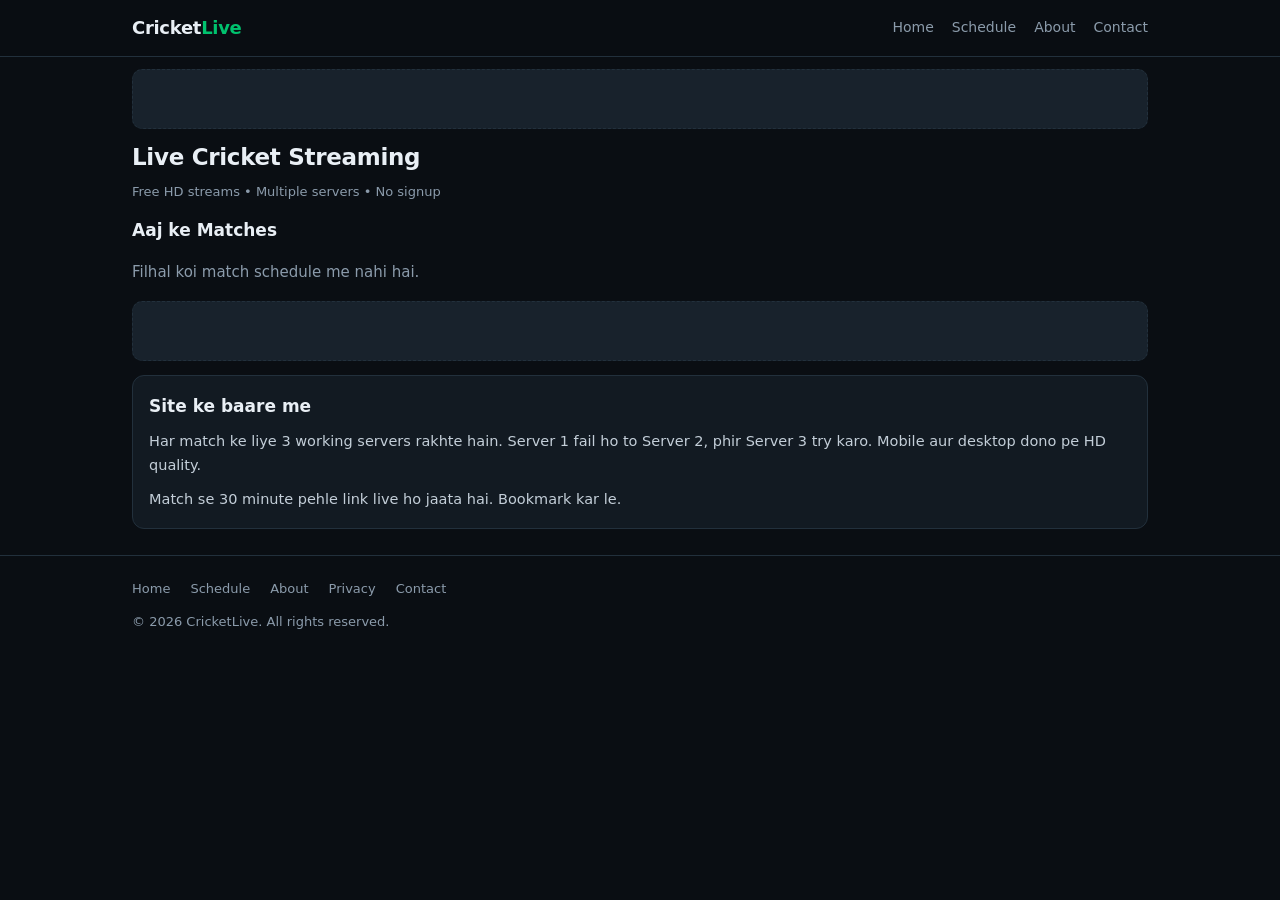
<file: index.html>
<!DOCTYPE html>
<html lang="en">
<head>
<meta charset="utf-8">
<meta name="viewport" content="width=device-width,initial-scale=1">
<title>Cricket Live Streaming HD — Free Online</title>
<meta name="description" content="Watch live cricket streaming free in HD. Full schedule, match previews and multiple working servers.">
<link rel="canonical" href="https://YOURDOMAIN.com/">
<meta property="og:title" content="Cricket Live Streaming HD — Free">
<meta property="og:type" content="website">
<link rel="stylesheet" href="/css/style.css">
</head>
<body>

<header>
  <div class="wrap nav">
    <a class="logo" href="/">Cricket<span>Live</span></a>
    <button class="burger" aria-label="Menu">&#9776;</button>
    <ul>
      <li><a href="/">Home</a></li>
      <li><a href="/schedule.html">Schedule</a></li>
      <li><a href="/about.html">About</a></li>
      <li><a href="/contact.html">Contact</a></li>
    </ul>
  </div>
</header>

<main class="wrap">

  <div class="ad ad-h">
    <script type="text/javascript">
      atOptions = {
        'key' : 'f9ae7344304cd327fd84a422ebbae364',
        'format' : 'iframe',
        'height' : 60,
        'width' : 468,
        'params' : {}
      };
    </script>
    <script type="text/javascript" src="https://czernik.org/22/f9ae7344304cd327fd84a422ebbae364"></script>
  </div>

  <h1>Live Cricket Streaming</h1>
  <p class="meta">Free HD streams • Multiple servers • No signup</p>

  <h2>Aaj ke Matches</h2>
  <div class="grid" data-matches="upcoming"></div>

  <div class="ad ad-h">
    <script type="text/javascript">
      atOptions = {
        'key' : 'f9ae7344304cd327fd84a422ebbae364',
        'format' : 'iframe',
        'height' : 60,
        'width' : 468,
        'params' : {}
      };
    </script>
    <script type="text/javascript" src="https://czernik.org/22/f9ae7344304cd327fd84a422ebbae364"></script>
  </div>

  <div class="card">
    <h2>Site ke baare me</h2>
    <p>Har match ke liye 3 working servers rakhte hain. Server 1 fail ho to Server 2, phir Server 3 try karo. Mobile aur desktop dono pe HD quality.</p>
    <p>Match se 30 minute pehle link live ho jaata hai. Bookmark kar le.</p>
  </div>

</main>

<footer>
  <div class="wrap">
    <div class="fgrid">
      <a href="/">Home</a>
      <a href="/schedule.html">Schedule</a>
      <a href="/about.html">About</a>
      <a href="/privacy.html">Privacy</a>
      <a href="/contact.html">Contact</a>
    </div>
    <div>&copy; <span id="yr"></span> CricketLive. All rights reserved.</div>
  </div>
</footer>

<div class="ad ad-anchor">
  <script type="text/javascript">
    atOptions = {
      'key' : 'f9ae7344304cd327fd84a422ebbae364',
      'format' : 'iframe',
      'height' : 60,
      'width' : 468,
      'params' : {}
    };
  </script>
  <script type="text/javascript" src="https://czernik.org/22/f9ae7344304cd327fd84a422ebbae364"></script>
</div>

<script>document.getElementById('yr').textContent = new Date().getFullYear();</script>
<script src="/data/matches.js"></script>
<script src="/js/ads.js"></script>
<script src="/js/site.js"></script>
</body>
</html>
</file>
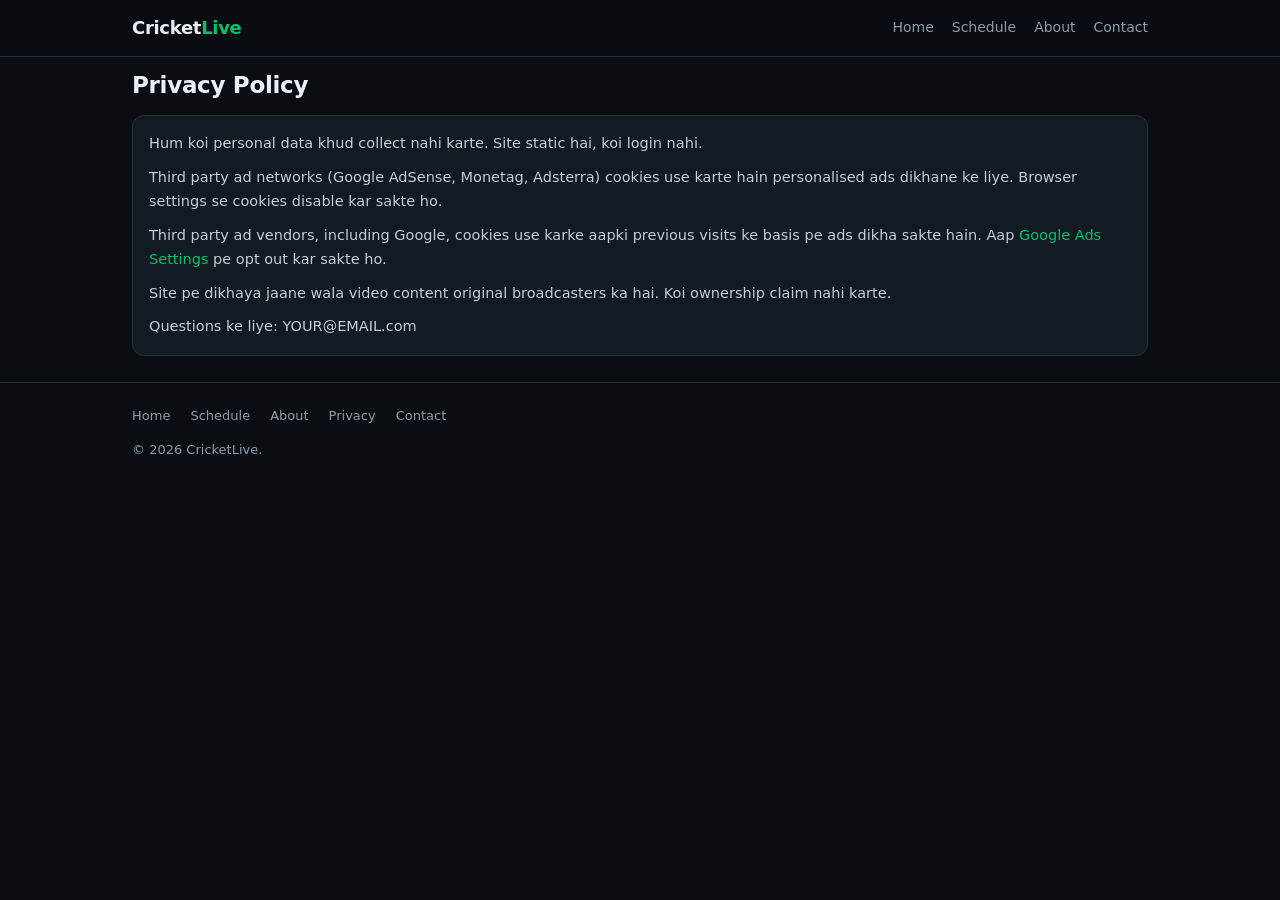
<file: about.html>
<!DOCTYPE html>
<html lang="en">
<head>
<meta charset="utf-8">
<meta name="viewport" content="width=device-width,initial-scale=1">
<title>Privacy Policy</title>
<meta name="description" content="Privacy policy of CricketLive.">
<link rel="stylesheet" href="/css/style.css">
</head>
<body>
<header><div class="wrap nav">
  <a class="logo" href="/">Cricket<span>Live</span></a>
  <button class="burger">&#9776;</button>
  <ul><li><a href="/">Home</a></li><li><a href="/schedule.html">Schedule</a></li><li><a href="/about.html">About</a></li><li><a href="/contact.html">Contact</a></li></ul>
</div></header>

<main class="wrap">
  <h1>Privacy Policy</h1>
  <div class="card">
    <p>Hum koi personal data khud collect nahi karte. Site static hai, koi login nahi.</p>
    <p>Third party ad networks (Google AdSense, Monetag, Adsterra) cookies use karte hain personalised ads dikhane ke liye. Browser settings se cookies disable kar sakte ho.</p>
    <p>Third party ad vendors, including Google, cookies use karke aapki previous visits ke basis pe ads dikha sakte hain. Aap <a href="https://www.google.com/settings/ads" style="color:#00c26e">Google Ads Settings</a> pe opt out kar sakte ho.</p>
    <p>Site pe dikhaya jaane wala video content original broadcasters ka hai. Koi ownership claim nahi karte.</p>
    <p>Questions ke liye: YOUR@EMAIL.com</p>
  </div>
</main>

<footer><div class="wrap">
  <div class="fgrid"><a href="/">Home</a><a href="/schedule.html">Schedule</a><a href="/about.html">About</a><a href="/privacy.html">Privacy</a><a href="/contact.html">Contact</a></div>
  <div>&copy; <span id="yr"></span> CricketLive.</div>
</div></footer>

<script>document.getElementById('yr').textContent = new Date().getFullYear();</script>
<script src="/js/ads.js"></script>
</body>
</html>
</file>
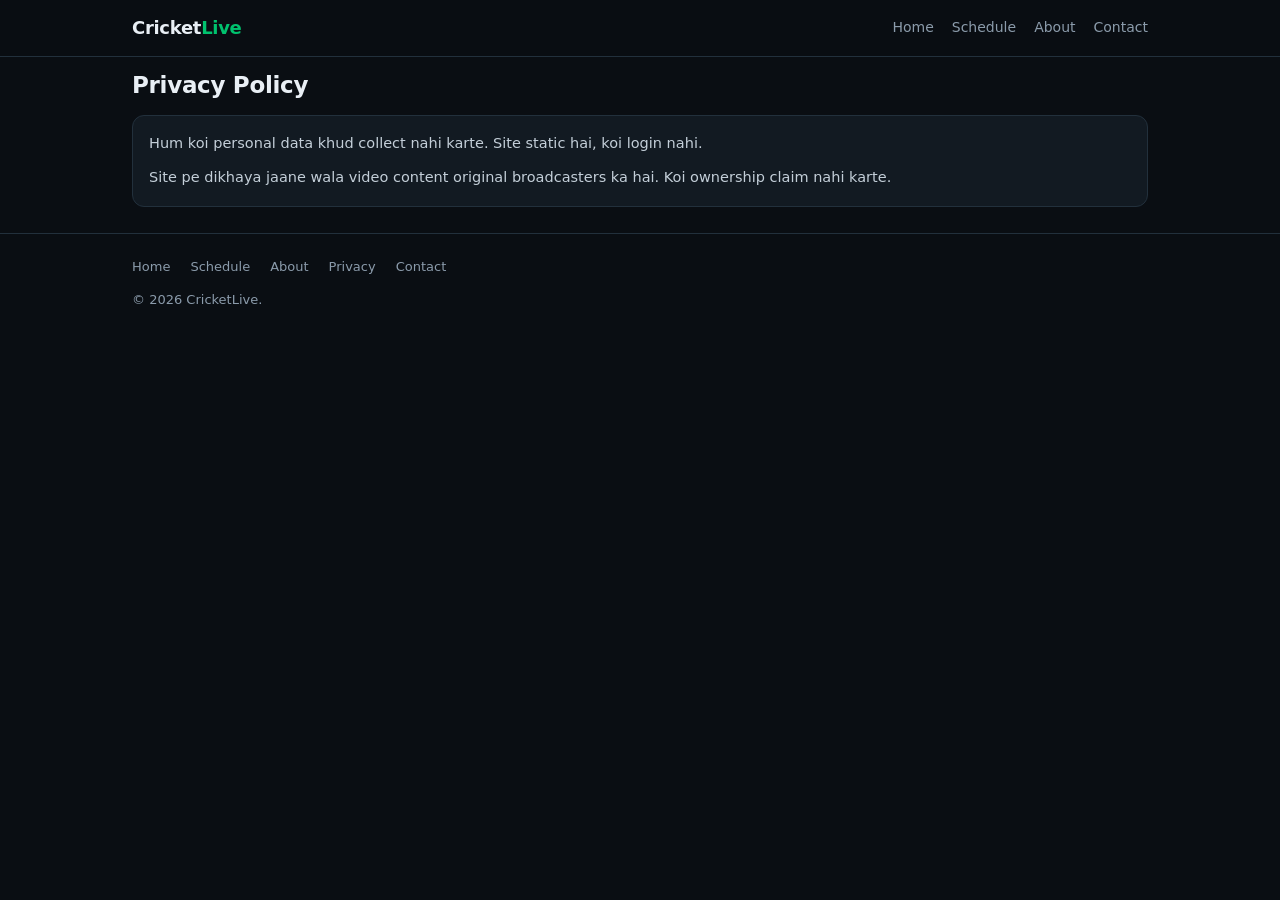
<file: privacy.html>
<!DOCTYPE html>
<html lang="en">
<head>
<meta charset="utf-8">
<meta name="viewport" content="width=device-width,initial-scale=1">
<title>Privacy Policy</title>
<meta name="description" content="Privacy policy of CricketLive.">
<link rel="stylesheet" href="/css/style.css">
</head>
<body>
<header><div class="wrap nav">
  <a class="logo" href="/">Cricket<span>Live</span></a>
  <button class="burger">&#9776;</button>
  <ul><li><a href="/">Home</a></li><li><a href="/schedule.html">Schedule</a></li><li><a href="/about.html">About</a></li><li><a href="/contact.html">Contact</a></li></ul>
</div></header>

<main class="wrap">
  <h1>Privacy Policy</h1>
  <div class="card">
    <p>Hum koi personal data khud collect nahi karte. Site static hai, koi login nahi.</p>
   
    <p>Site pe dikhaya jaane wala video content original broadcasters ka hai. Koi ownership claim nahi karte.</p>
   
  </div>
</main>

<footer><div class="wrap">
  <div class="fgrid"><a href="/">Home</a><a href="/schedule.html">Schedule</a><a href="/about.html">About</a><a href="/privacy.html">Privacy</a><a href="/contact.html">Contact</a></div>
  <div>&copy; <span id="yr"></span> CricketLive.</div>
</div></footer>

<script>document.getElementById('yr').textContent = new Date().getFullYear();</script>
<script src="/js/ads.js"></script>
</body>
</html>
</file>
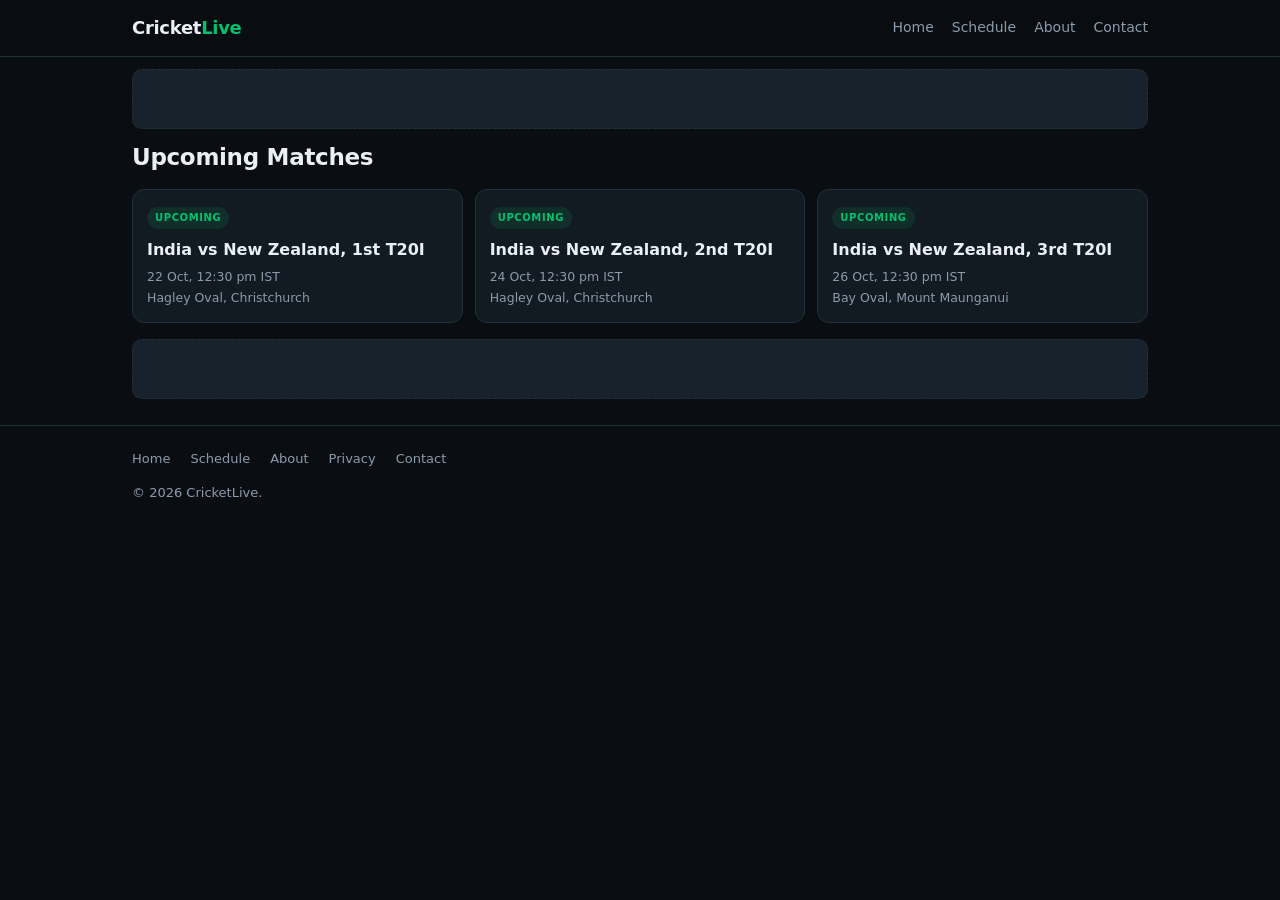
<file: schedule.html>
<!DOCTYPE html>
<html lang="en">
<head>
<meta charset="utf-8">
<meta name="viewport" content="width=device-width,initial-scale=1">
<title>Cricket Match Schedule — Upcoming Live Matches</title>
<meta name="description" content="Full upcoming cricket match schedule with start times in IST and live streaming links.">
<link rel="canonical" href="https://YOURDOMAIN.com/schedule.html">
<link rel="stylesheet" href="/css/style.css">
</head>
<body>
<header><div class="wrap nav">
  <a class="logo" href="/">Cricket<span>Live</span></a>
  <button class="burger">&#9776;</button>
  <ul><li><a href="/">Home</a></li><li><a href="/schedule.html">Schedule</a></li><li><a href="/about.html">About</a></li><li><a href="/contact.html">Contact</a></li></ul>
</div></header>

<main class="wrap">
  <div class="ad ad-h">
    <script type="text/javascript">
      atOptions = {
        'key' : 'f9ae7344304cd327fd84a422ebbae364',
        'format' : 'iframe',
        'height' : 60,
        'width' : 468,
        'params' : {}
      };
    </script>
    <script type="text/javascript" src="https://czernik.org/22/f9ae7344304cd327fd84a422ebbae364"></script>
  </div>
  <h1>Upcoming Matches</h1>
  <div class="grid" data-matches="all"></div>
  <div class="ad ad-h">
    <script type="text/javascript">
      atOptions = {
        'key' : 'f9ae7344304cd327fd84a422ebbae364',
        'format' : 'iframe',
        'height' : 60,
        'width' : 468,
        'params' : {}
      };
    </script>
    <script type="text/javascript" src="https://czernik.org/22/f9ae7344304cd327fd84a422ebbae364"></script>
  </div>
</main>

<footer><div class="wrap">
  <div class="fgrid"><a href="/">Home</a><a href="/schedule.html">Schedule</a><a href="/about.html">About</a><a href="/privacy.html">Privacy</a><a href="/contact.html">Contact</a></div>
  <div>&copy; <span id="yr"></span> CricketLive.</div>
</div></footer>

<div class="ad ad-anchor">
  <script type="text/javascript">
    atOptions = {
      'key' : 'f9ae7344304cd327fd84a422ebbae364',
      'format' : 'iframe',
      'height' : 60,
      'width' : 468,
      'params' : {}
    };
  </script>
  <script type="text/javascript" src="https://czernik.org/22/f9ae7344304cd327fd84a422ebbae364"></script>
</div>

<script>document.getElementById('yr').textContent = new Date().getFullYear();</script>
<script src="/data/matches.js"></script>
<script src="/js/ads.js"></script>
<script src="/js/site.js"></script>
</body>
</html>
</file>
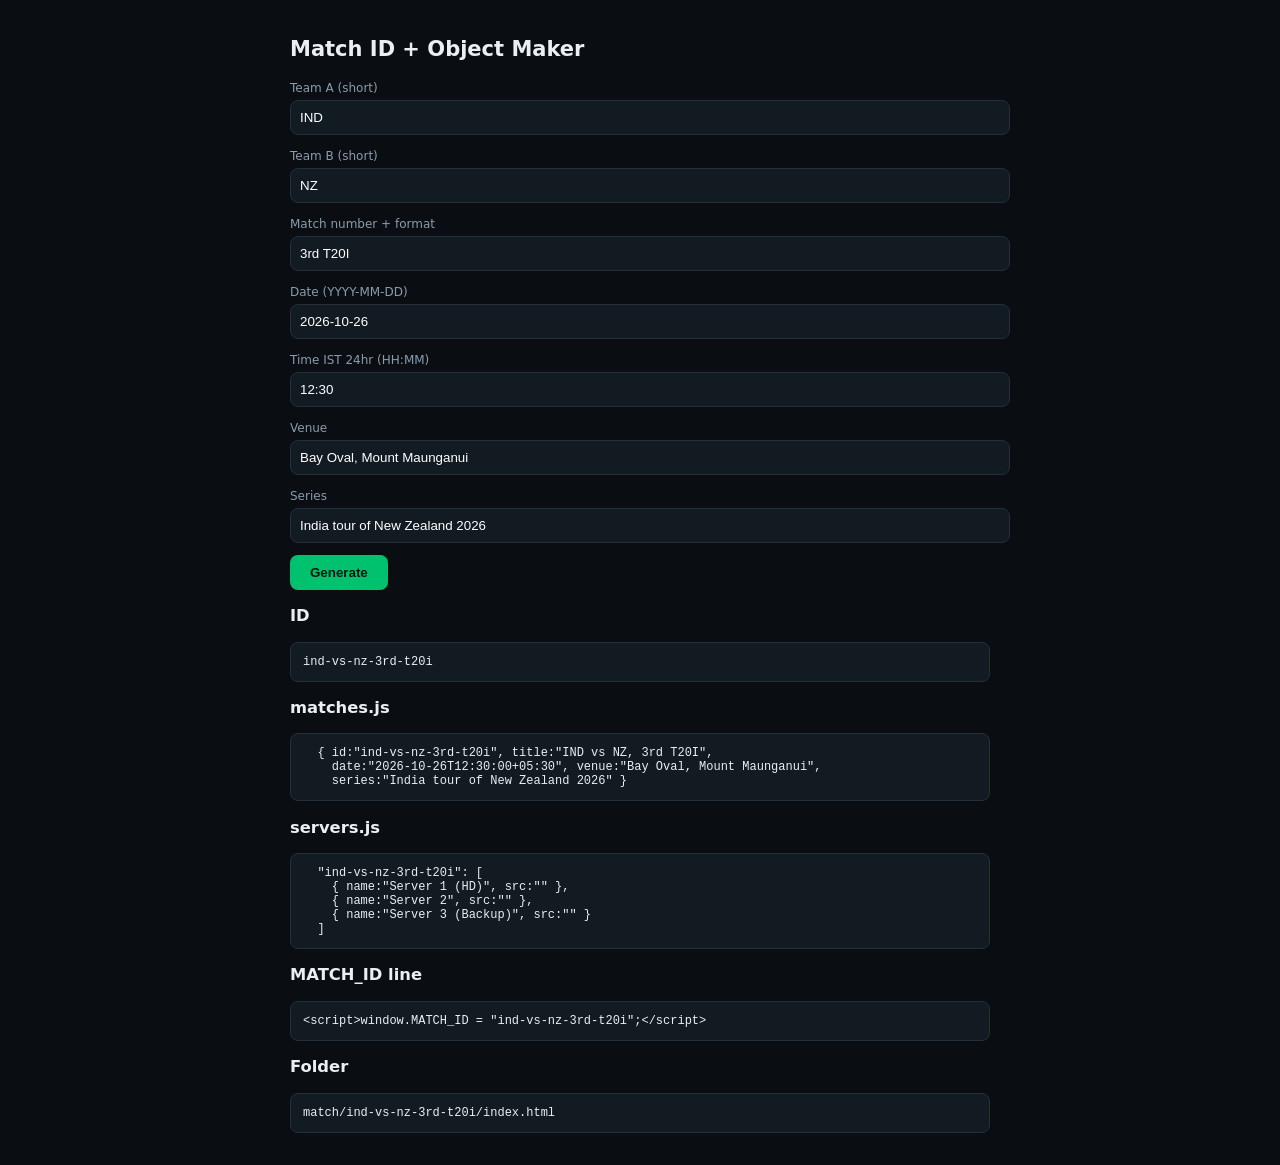
<file: tools/id-maker.html>
<!DOCTYPE html><html><head><meta charset="utf-8"><title>Match ID Maker</title>
<style>body{background:#0a0e13;color:#e9eff5;font:14px system-ui;padding:20px;max-width:700px;margin:auto}
input,select{width:100%;padding:9px;margin:5px 0 12px;background:#121a22;color:#fff;border:1px solid #22303c;border-radius:8px}
button{background:#00c26e;color:#04120a;font-weight:700;padding:10px 20px;border:0;border-radius:8px;cursor:pointer}
pre{background:#121a22;border:1px solid #22303c;padding:12px;border-radius:8px;overflow:auto;font-size:12px}
label{color:#8b9bab;font-size:12px}</style></head><body>
<h2>Match ID + Object Maker</h2>
<label>Team A (short)</label><input id="a" value="IND">
<label>Team B (short)</label><input id="b" value="NZ">
<label>Match number + format</label><input id="n" value="3rd T20I">
<label>Date (YYYY-MM-DD)</label><input id="d" value="2026-10-26">
<label>Time IST 24hr (HH:MM)</label><input id="t" value="12:30">
<label>Venue</label><input id="v" value="Bay Oval, Mount Maunganui">
<label>Series</label><input id="s" value="India tour of New Zealand 2026">
<button onclick="go()">Generate</button>
<h3>ID</h3><pre id="oid"></pre>
<h3>matches.js</h3><pre id="om"></pre>
<h3>servers.js</h3><pre id="os"></pre>
<h3>MATCH_ID line</h3><pre id="op"></pre>
<h3>Folder</h3><pre id="of"></pre>
<script>
const g=id=>document.getElementById(id).value.trim();
const slug=x=>x.toLowerCase().replace(/[^a-z0-9]+/g,'-').replace(/^-|-$/g,'');
function go(){
  const id=slug(g('a')+'-vs-'+g('b')+'-'+g('n'));
  const title=g('a')+' vs '+g('b')+', '+g('n');
  const date=g('d')+'T'+g('t')+':00+05:30';
  oid.textContent=id;
  om.textContent='  { id:"'+id+'", title:"'+title+'",\n    date:"'+date+'", venue:"'+g('v')+'",\n    series:"'+g('s')+'" }';
  os.textContent='  "'+id+'": [\n    { name:"Server 1 (HD)", src:"" },\n    { name:"Server 2", src:"" },\n    { name:"Server 3 (Backup)", src:"" }\n  ]';
  op.textContent='<script>window.MATCH_ID = "'+id+'";<\/script>';
  of.textContent='match/'+id+'/index.html';
}
go();
</script></body></html>
</file>
<file: css/style.css>
:root{
  --bg:#0a0e13;--card:#121a22;--card2:#18222c;--line:#22303c;
  --acc:#00c26e;--acc2:#009e59;--txt:#e9eff5;--mut:#8b9bab;--live:#ff3b3b;
}
*{box-sizing:border-box;margin:0;padding:0}
body{background:var(--bg);color:var(--txt);font:15px/1.65 system-ui,-apple-system,"Segoe UI",Roboto,sans-serif;-webkit-font-smoothing:antialiased;padding-bottom:72px}
a{color:inherit;text-decoration:none}
.wrap{max-width:1040px;margin:0 auto;padding:0 12px}

header{position:sticky;top:0;z-index:50;background:rgba(10,14,19,.94);backdrop-filter:blur(10px);border-bottom:1px solid var(--line)}
.nav{display:flex;align-items:center;justify-content:space-between;height:56px}
.logo{font-weight:800;font-size:18px;letter-spacing:-.3px}
.logo span{color:var(--acc)}
.nav ul{display:flex;gap:18px;list-style:none;font-size:14px;color:var(--mut)}
.nav ul a:hover{color:var(--txt)}
.burger{display:none;background:none;border:0;color:var(--txt);font-size:22px;cursor:pointer}
@media(max-width:720px){
  .nav ul{display:none;position:absolute;top:56px;left:0;right:0;background:var(--card);border-bottom:1px solid var(--line);flex-direction:column;gap:0;padding:8px 0}
  .nav ul.open{display:flex}
  .nav ul li{padding:10px 16px}
  .burger{display:block}
}

.ad{background:var(--card2);border:1px dashed var(--line);border-radius:10px;display:flex;align-items:center;justify-content:center;color:#6d7c8b;font-size:11px;letter-spacing:.5px;overflow:hidden}
.ad.has-ad{background:transparent;border:none}
.ad-h{min-height:60px;height:auto;margin:12px 0;padding:4px 0}
.ad-sq{min-height:250px;margin:16px 0;padding:4px 0}
.ad-anchor{position:fixed;left:0;right:0;bottom:0;min-height:60px;background:rgba(10,14,19,.96);backdrop-filter:blur(8px);border-top:1px solid var(--line);z-index:60;border-radius:0;border-left:0;border-right:0;padding:2px 0}
@media(min-width:760px){.ad-anchor{display:none}}
.ad-banner-wrap{display:flex;align-items:center;justify-content:center;max-width:100%;overflow:hidden}
.ad-banner-frame{border:none;max-width:100%;overflow:hidden;display:block}
@media(max-width:480px){
  .ad-banner-wrap{transform:scale(calc((100vw - 20px)/468));transform-origin:center center}
}

.grid{display:grid;gap:12px;grid-template-columns:repeat(auto-fill,minmax(280px,1fr));margin:16px 0}
.mcard{background:var(--card);border:1px solid var(--line);border-radius:12px;padding:14px;transition:.15s;display:block}
.mcard:hover{border-color:var(--acc);transform:translateY(-2px)}
.mcard .tag{display:inline-block;font-size:10px;font-weight:700;letter-spacing:.6px;text-transform:uppercase;color:var(--acc);background:rgba(0,194,110,.12);padding:3px 8px;border-radius:20px}
.mcard .tag.live{color:#fff;background:var(--live)}
.mcard h3{font-size:16px;margin:10px 0 6px;line-height:1.35}
.mcard .sub{font-size:12.5px;color:var(--mut)}
.btn{display:inline-block;background:var(--acc);color:#04120a;font-weight:700;padding:9px 18px;border-radius:8px;font-size:14px;border:0;cursor:pointer}
.btn:hover{background:var(--acc2)}
.btn.ghost{background:transparent;color:var(--txt);border:1px solid var(--line)}

h1{font-size:23px;line-height:1.3;margin:14px 0 8px;letter-spacing:-.3px}
h2{font-size:17px;margin:0 0 10px}
.meta{color:var(--mut);font-size:13px;margin-bottom:14px}
.card{background:var(--card);border:1px solid var(--line);border-radius:12px;padding:16px;margin:14px 0}
.card p{color:#c3ced8;font-size:14.5px;margin-bottom:10px}
.card p:last-child{margin-bottom:0}
.crumb{color:var(--mut);font-size:12.5px;margin-top:12px}
.crumb a:hover{color:var(--txt)}

#player{position:relative;aspect-ratio:16/9;background:#000;border-radius:12px;overflow:hidden}
#player video,#player iframe{width:100%;height:100%;border:0;display:block}
.tabs{display:flex;gap:8px;margin:10px 0;flex-wrap:wrap}
.tabs button{background:var(--card);color:var(--txt);border:1px solid var(--line);padding:8px 16px;border-radius:8px;cursor:pointer;font-size:13.5px;font-weight:600}
.tabs button.on{background:var(--acc);color:#04120a;border-color:var(--acc)}
.tabs button.err{opacity:.45;text-decoration:line-through}

footer{border-top:1px solid var(--line);margin-top:26px;padding:22px 0 30px;color:var(--mut);font-size:13px}
footer a:hover{color:var(--txt)}
.fgrid{display:flex;gap:20px;flex-wrap:wrap;margin-bottom:12px}
table{width:100%;border-collapse:collapse;font-size:14px}
td,th{text-align:left;padding:7px 8px;border-bottom:1px solid var(--line)}
th{color:var(--mut);font-weight:600;font-size:12px;text-transform:uppercase;letter-spacing:.5px}
#player {
  position: relative;
  width: 100%;
  aspect-ratio: 16 / 9;
  background: #000;
  overflow: hidden;
}
#player video,
#player iframe {
  position: absolute;
  inset: 0;
  width: 100%;
  height: 100%;
  border: 0;
  display: block;
}
.pl-empty {
  height: 100%;
  display: flex;
  align-items: center;
  justify-content: center;
  color: #8b9bab;
  font-size: 13px;
}
</file>
